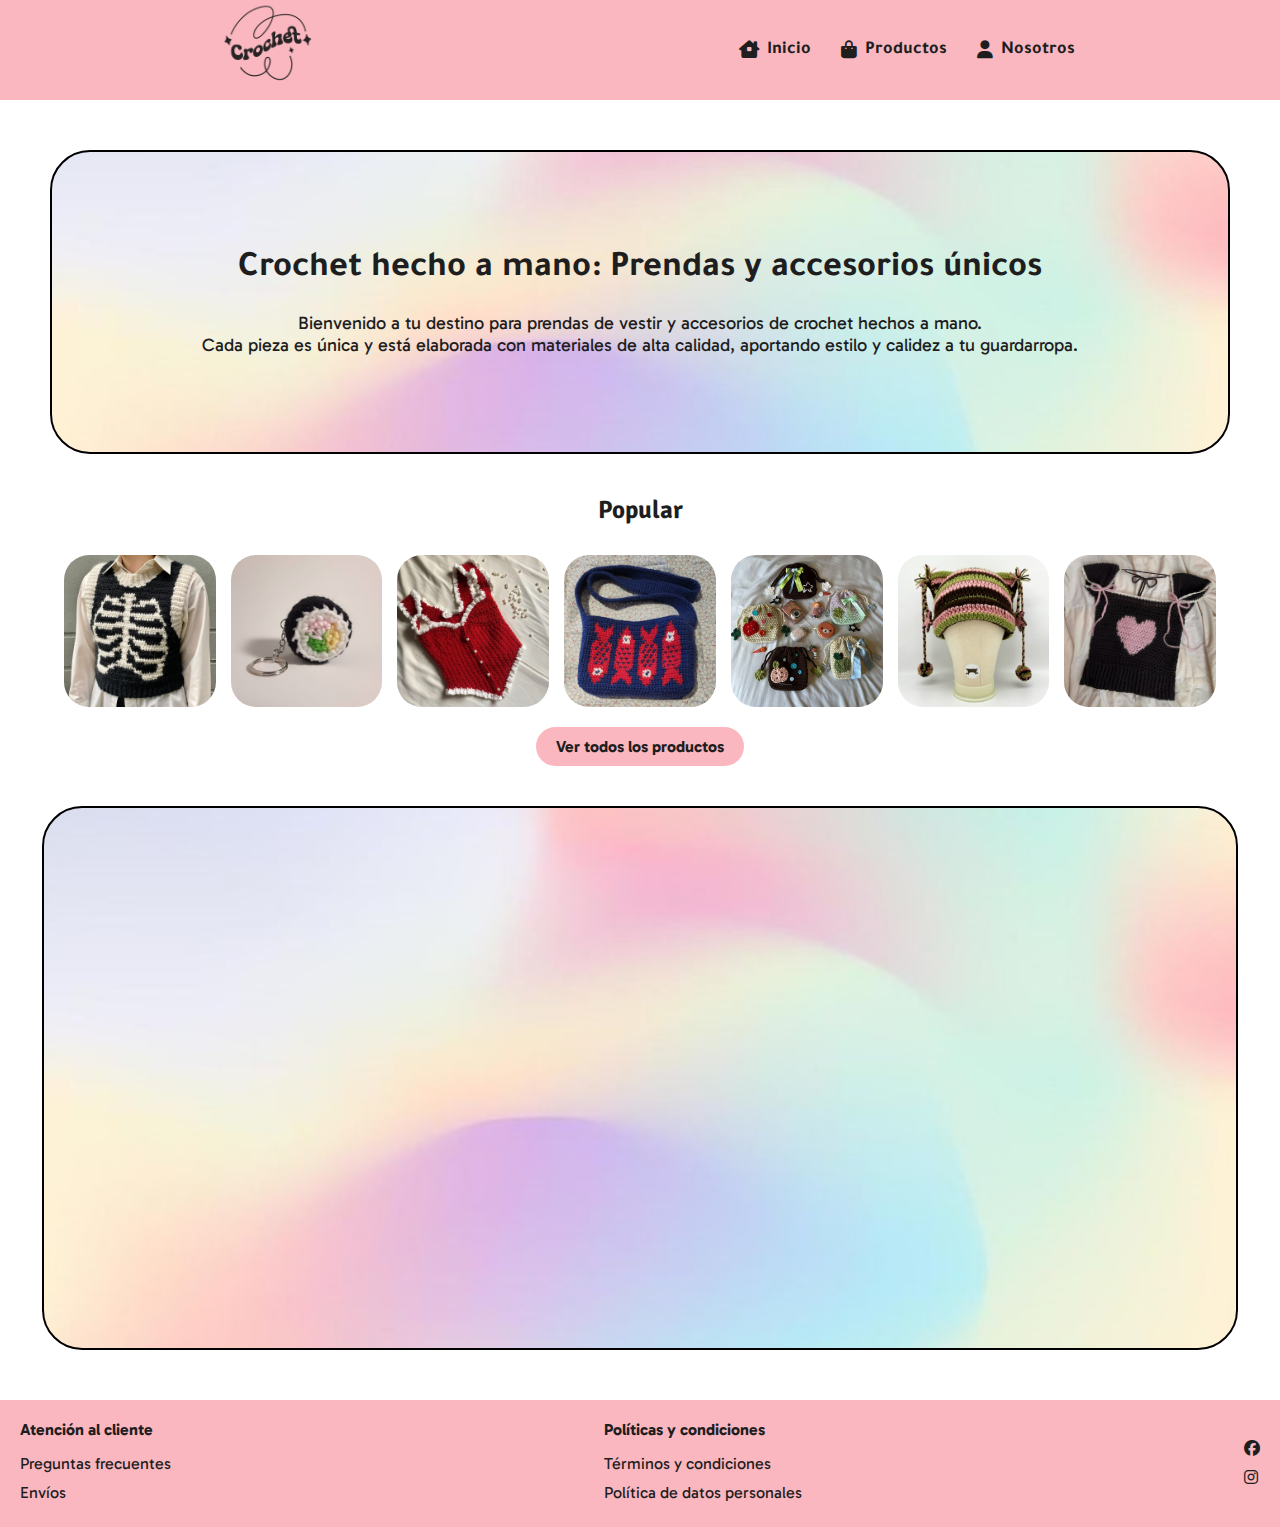
<file: index.html>
<!DOCTYPE html>
<html lang="en">
<head>
    <meta charset="UTF-8">
    <meta name="viewport" content="width=device-width, initial-scale=1.0">
    <title>Crochet</title>
    <link rel="stylesheet" href="css/estilos.css">
    <link rel="stylesheet" href="css/all.min.css">
    <link href="https://fonts.googleapis.com/css2?family=Anek+Kannada:wght@100..800&family=Gabarito:wght@400..900&family=Shrikhand&family=Signika+Negative:wght@300..700&family=Tajawal:wght@200;300;400;500;700;800;900&display=swap" rel="stylesheet">
    <link rel="icon" href="imagen/icono1.png" type="image/png">
</head>

<body>
    <header>
        <div class="logo">
            <img src="imagen/logo.png" alt="Tu Logotipo">
        </div>
        <nav>
            <ul>
                <li><a href="index.html"><i class="fa-solid fa-house-chimney-window"></i>Inicio</a></li>
                <li><a href="productos.html"><i class="fa-solid fa-bag-shopping"></i>Productos</a></li>
                <li><a href="nosotros.html"><i class="fa-solid fa-user"></i>Nosotros</a></li>
            </ul>
        </nav>
    </header>

    <main>
        <section class="principal">
            <div class="contenidouno">
                <h1>Crochet hecho a mano: Prendas y accesorios únicos</h1>
                <p>Bienvenido a tu destino para prendas de vestir y accesorios de crochet hechos a mano. 
                   <br> Cada pieza es única y está elaborada con materiales de alta calidad, aportando estilo y calidez a tu guardarropa.
                </p>
            </div>
        </section>

        <div>
            <h2 class="gallery-title">Popular</h2>
        </div>
         
        <section class="gallery">
            <img src="imagen/ropa1.jpg" alt="Producto 2">
            <img src="imagen/accesorio11.jpg" alt="Producto 3">
            <img src="imagen/ropa7.jpg" alt="Producto 4">
            <img src="imagen/accesorio4.jpg" alt="Producto 5">
            <img src="imagen/accesorio1.jpg" alt="Producto 6">
            <img src="imagen/accesorio13.jpg" alt="Producto 7">
            <img src="imagen/ropa3.jpg" alt="Producto 8">
        </section>

        <div class="products-link">
            <a href="productos.html">Ver todos los productos</a>
        </div>

        <div class="video-container">
            <iframe 
                src="https://www.youtube.com/embed/tyuWQ9qdp2U?autoplay=1&controls=0&mute=1&loop=1&playlist=tyuWQ9qdp2U" 
                title="YouTube video player" 
                frameborder="0" 
                allow="accelerometer; autoplay; clipboard-write; encrypted-media; gyroscope; picture-in-picture" 
                allowfullscreen>
            </iframe>
        </div>
        


    </main>


    <footer>
        <div>
            <h4>Atención al cliente</h4>
            <a href="#">Preguntas frecuentes</a>
            <a href="https://www.olvacourier.com/"target="_blank">Envíos</a>
        </div>
        <div>
            <h4>Políticas y condiciones</h4>
            <a href="#">Términos y condiciones</a>
            <a href="#">Política de datos personales</a>
        </div>
        <div class="social-media">
            <a href="https://facebook.com" target="_blank" aria-label="Facebook">
                <i class="fa-brands fa-facebook"></i>
            </a>
            <a href="https://instagram.com" target="_blank" aria-label="Instagram">
                <i class="fa-brands fa-instagram"></i>
            </a>
        </div>
    </footer>

</body>
</html>
</file>
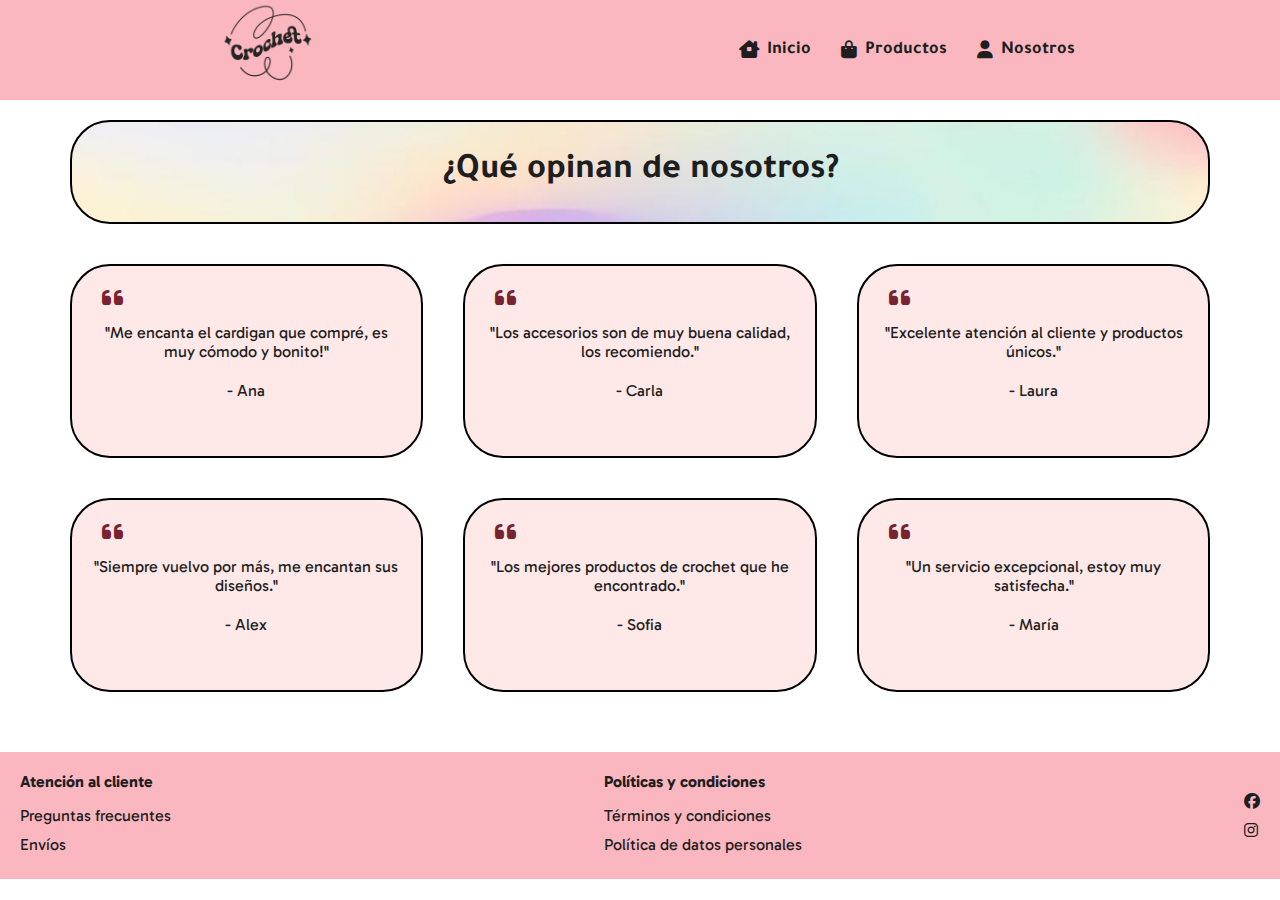
<file: nosotros.html>
<!DOCTYPE html>
<html lang="en">
<head>
    <meta charset="UTF-8">
    <meta name="viewport" content="width=device-width, initial-scale=1.0">
    <title>Crochet</title>
    <link rel="stylesheet" href="css/nosotros.css">
    <link rel="stylesheet" href="css/all.min.css">
    <link href="https://fonts.googleapis.com/css2?family=Anek+Kannada:wght@100..800&family=Gabarito:wght@400..900&family=Shrikhand&family=Signika+Negative:wght@300..700&family=Tajawal:wght@200;300;400;500;700;800;900&display=swap" rel="stylesheet">
    <link rel="icon" href="imagen/icono1.png" type="image/png">
</head>
<body>
    <header>
        <div class="logo">
            <img src="imagen/logo.png" alt="Tu Logotipo">
        </div>
        <nav>
            <ul>
                <li><a href="index.html"><i class="fa-solid fa-house-chimney-window"></i>Inicio</a></li>
                <li><a href="productos.html"><i class="fa-solid fa-bag-shopping"></i>Productos</a></li>
                <li><a href="nosotros.html"><i class="fa-solid fa-user"></i>Nosotros</a></li>
            </ul>
        </nav>
    </header>

    <main>
        <section class="principal">
            <div class="contenidouno">
                <h1>¿Qué opinan de nosotros?</h1>
            </div>
        </section>
    
        <div class="opinions-gallery">
            <div class="opinion-card">
                <i class="fa-solid fa-quote-left"></i>
                <p>"Me encanta el cardigan que compré, es muy cómodo y bonito!"</p>
                <p>- Ana</p>
            </div>
            <div class="opinion-card">
                <i class="fa-solid fa-quote-left"></i>
                <p>"Los accesorios son de muy buena calidad, los recomiendo."</p>
                <p>- Carla</p>
            </div>
            <div class="opinion-card">
                <i class="fa-solid fa-quote-left"></i>
                <p>"Excelente atención al cliente y productos únicos."</p>
                <p>- Laura</p>
            </div>
            <div class="opinion-card">
                <i class="fa-solid fa-quote-left"></i>
                <p>"Siempre vuelvo por más, me encantan sus diseños."</p>
                <p>- Alex</p>
            </div>
            <div class="opinion-card">
                <i class="fa-solid fa-quote-left"></i>
                <p>"Los mejores productos de crochet que he encontrado."</p>
                <p>- Sofia</p>
            </div>
            <div class="opinion-card">
                <i class="fa-solid fa-quote-left"></i>
                <p>"Un servicio excepcional, estoy muy satisfecha."</p>
                <p>- María</p>
            </div>
        </div>
    </main>

    <footer>
        <div>
            <h4>Atención al cliente</h4>
            <a href="#">Preguntas frecuentes</a>
            <a href="https://www.olvacourier.com/"target="_blank">Envíos</a>
        </div>
        <div>
            <h4>Políticas y condiciones</h4>
            <a href="#">Términos y condiciones</a>
            <a href="#">Política de datos personales</a>
        </div>
        <div class="social-media">
            <a href="https://facebook.com" target="_blank" aria-label="Facebook">
                <i class="fa-brands fa-facebook"></i>
            </a>
            <a href="https://instagram.com" target="_blank" aria-label="Instagram">
                <i class="fa-brands fa-instagram"></i>
            </a>
        </div>
    </footer>
</body>
</html>
</file>
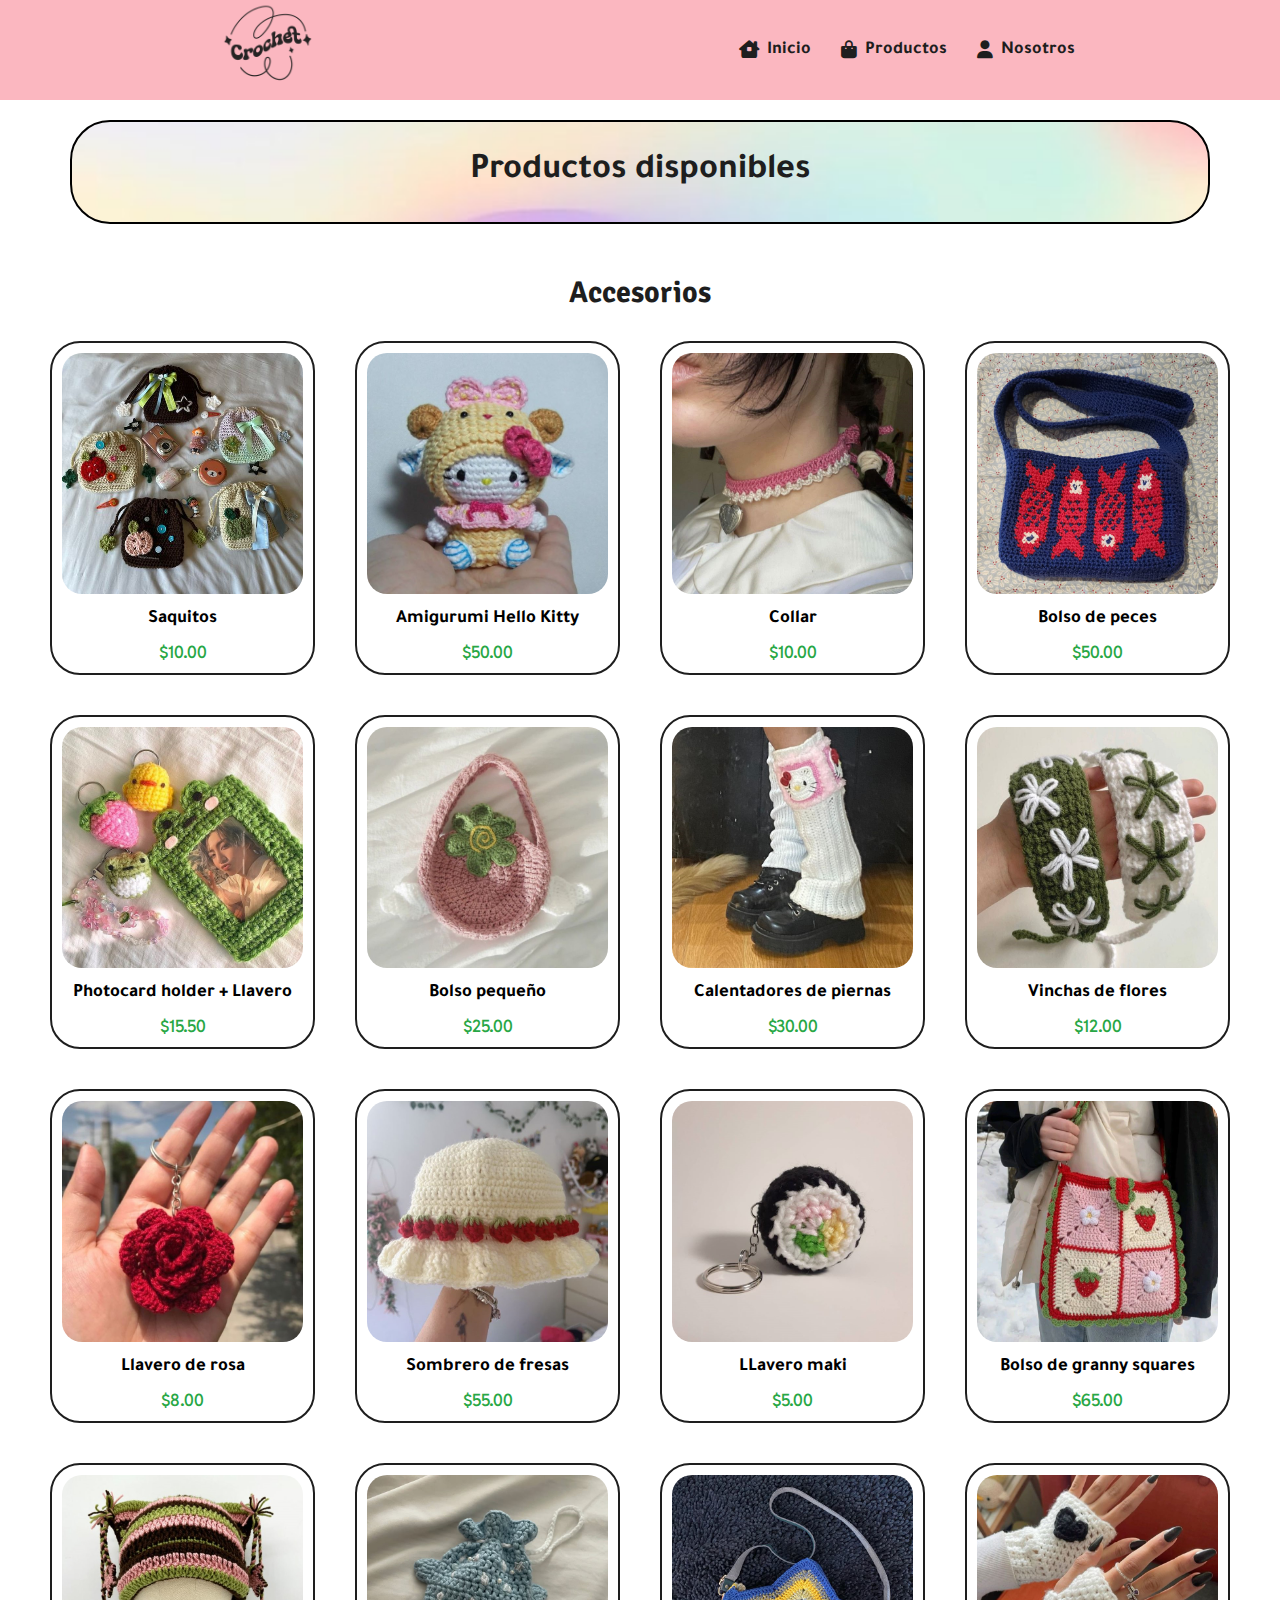
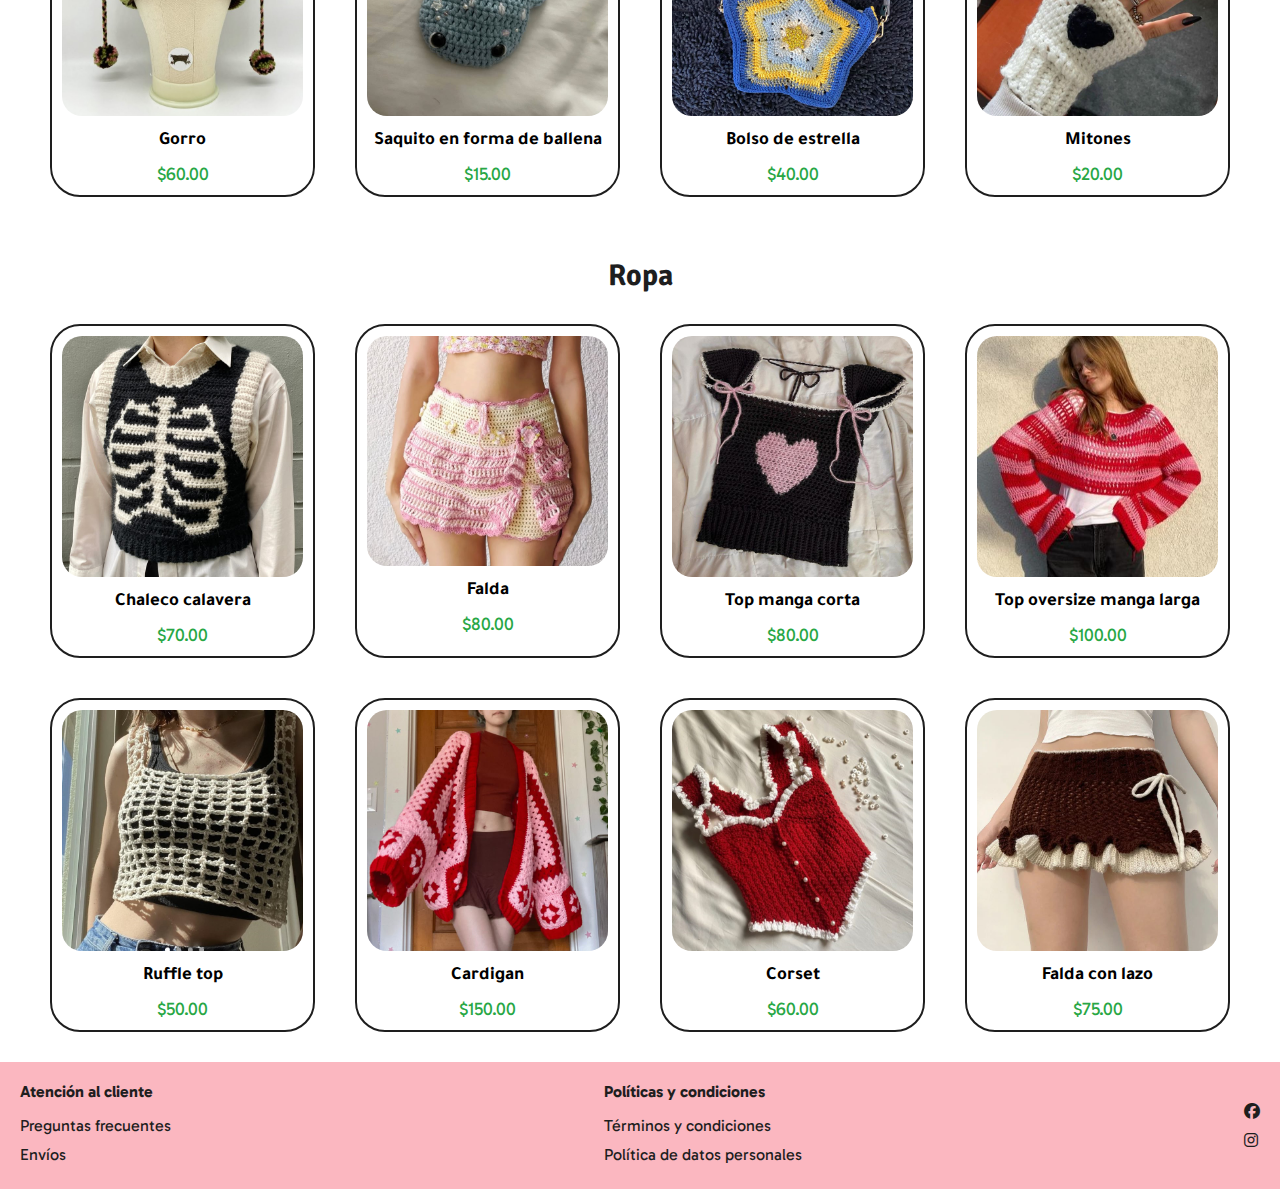
<file: productos.html>
<!DOCTYPE html>
<html lang="en">
<head>
    <meta charset="UTF-8">
    <meta name="viewport" content="width=device-width, initial-scale=1.0">
    <title>Crochet</title>
    <link rel="stylesheet" href="css/productos.css">
    <link rel="stylesheet" href="css/all.min.css">
    <link href="https://fonts.googleapis.com/css2?family=Anek+Kannada:wght@100..800&family=Gabarito:wght@400..900&family=Shrikhand&family=Signika+Negative:wght@300..700&family=Tajawal:wght@200;300;400;500;700;800;900&display=swap" rel="stylesheet">
    <link rel="icon" href="imagen/icono1.png" type="image/png">
</head>

    <body>
    <header>
        <div class="logo">
            <img src="imagen/logo.png" alt="Tu Logotipo">
        </div>
        <nav>
            <ul>
                <li><a href="index.html"><i class="fa-solid fa-house-chimney-window"></i>Inicio</a></li>
                <li><a href="productos.html"><i class="fa-solid fa-bag-shopping"></i>Productos</a></li>
                <li><a href="nosotros.html"><i class="fa-solid fa-user"></i>Nosotros</a></li>
            </ul>
        </nav>
    </header>

    <main>
        <section class="principal">
            <div class="contenidouno">
                <h1>Productos disponibles</h1>
        </section>

        <h2 class="productos-titulo">Accesorios</h2>
        <section class="productos-galeria">
            <div class="galeria-contenedor">
                <div class="producto">
                    <img src="imagen/accesorio1.jpg" alt="Accesorio 1">
                    <h3>Saquitos</h3>
                    <p>$10.00</p>
                </div>
                <div class="producto">
                    <img src="imagen/accesorio2.jpg" alt="Accesorio 2">
                    <h3>Amigurumi Hello Kitty</h3>
                    <p>$50.00</p>
                </div>
                <div class="producto">
                    <img src="imagen/accesorio3.jpg" alt="Accesorio 3">
                    <h3>Collar</h3>
                    <p>$10.00</p>
                </div>
                <div class="producto">
                    <img src="imagen/accesorio4.jpg" alt="Accesorio 4">
                    <h3>Bolso de peces</h3>
                    <p>$50.00</p>
                </div>
                <div class="producto">
                    <img src="imagen/accesorio5.jpg" alt="Accesorio 5">
                    <h3>Photocard holder + Llavero</h3>
                    <p>$15.50</p>
                </div>
                <div class="producto">
                    <img src="imagen/accesorio6.jpg" alt="Accesorio 6">
                    <h3>Bolso pequeño</h3>
                    <p>$25.00</p>
                </div>
                <div class="producto">
                    <img src="imagen/accesorio7.jpg" alt="Accesorio 7">
                    <h3>Calentadores de piernas</h3>
                    <p>$30.00</p>
                </div>
                <div class="producto">
                    <img src="imagen/accesorio8.jpg" alt="Accesorio 8">
                    <h3>Vinchas de flores</h3>
                    <p>$12.00</p>
                </div>
                <div class="producto">
                    <img src="imagen/accesorio9.jpg" alt="Accesorio 9">
                    <h3>Llavero de rosa</h3>
                    <p>$8.00</p>
                </div>
                <div class="producto">
                    <img src="imagen/accesorio10.jpg" alt="Accesorio 10">
                    <h3>Sombrero de fresas</h3>
                    <p>$55.00</p>
                </div>
                <div class="producto">
                    <img src="imagen/accesorio11.jpg" alt="Accesorio 11">
                    <h3>LLavero maki</h3>
                    <p>$5.00</p>
                </div>
                <div class="producto">
                    <img src="imagen/accesorio12.jpg" alt="Accesorio 12">
                    <h3>Bolso de granny squares</h3>
                    <p>$65.00</p>
                </div>
                <div class="producto">
                    <img src="imagen/accesorio13.jpg" alt="Accesorio 13">
                    <h3>Gorro</h3>
                    <p>$60.00</p>
                </div>
                <div class="producto">
                    <img src="imagen/accesorio14.jpg" alt="Accesorio 14">
                    <h3>Saquito en forma de ballena</h3>
                    <p>$15.00</p>
                </div>
                <div class="producto">
                    <img src="imagen/accesorio15.jpg" alt="Accesorio 15">
                    <h3>Bolso de estrella</h3>
                    <p>$40.00</p>
                </div>
                <div class="producto">
                    <img src="imagen/accesorio16.jpg" alt="Accesorio 16">
                    <h3>Mitones</h3>
                    <p>$20.00</p>
                </div>
            </div>
        </section>


        <h2 class="productos-titulo">Ropa</h2>
        <section class="productos-galeria">
            <div class="galeria-contenedor">
                <!-- Sección de ropa -->
                <div class="producto">
                    <img src="imagen/ropa1.jpg" alt="Ropa 1">
                    <h3>Chaleco calavera</h3>
                    <p>$70.00</p>
                </div>
                <div class="producto">
                    <img src="imagen/ropa2.jpg" alt="Ropa 2">
                    <h3>Falda</h3>
                    <p>$80.00</p>
                </div>
                <div class="producto">
                    <img src="imagen/ropa3.jpg" alt="Ropa 3">
                    <h3>Top manga corta</h3>
                    <p>$80.00</p>
                </div>
                <div class="producto">
                    <img src="imagen/ropa4.jpg" alt="Ropa 4">
                    <h3>Top oversize manga larga</h3>
                    <p>$100.00</p>
                </div>
                <div class="producto">
                    <img src="imagen/ropa5.jpg" alt="Ropa 5">
                    <h3>Ruffle top</h3>
                    <p>$50.00</p>
                </div>
                <div class="producto">
                    <img src="imagen/ropa6.jpg" alt="Ropa 6">
                    <h3>Cardigan</h3>
                    <p>$150.00</p>
                </div>
                <div class="producto">
                    <img src="imagen/ropa7.jpg" alt="Ropa 7">
                    <h3>Corset</h3>
                    <p>$60.00</p>
                </div>
                <div class="producto">
                    <img src="imagen/ropa8.jpg" alt="Ropa 8">
                    <h3>Falda con lazo</h3>
                    <p>$75.00</p>
                </div>
            </div>
        </section>


    </main>

    <footer>
        <div>
            <h4>Atención al cliente</h4>
            <a href="#">Preguntas frecuentes</a>
            <a href="https://www.olvacourier.com/"target="_blank">Envíos</a>
        </div>
        <div>
            <h4>Políticas y condiciones</h4>
            <a href="#">Términos y condiciones</a>
            <a href="#">Política de datos personales</a>
        </div>
        <div class="social-media">
            <a href="https://facebook.com" target="_blank" aria-label="Facebook">
                <i class="fa-brands fa-facebook"></i>
            </a>
            <a href="https://instagram.com" target="_blank" aria-label="Instagram">
                <i class="fa-brands fa-instagram"></i>
            </a>
        </div>
    </footer>
</body>
</html>
</file>
<file: css/estilos.css>
*{
    margin: 0;
    padding: 0;
}


header {
    display: flex;
    justify-content: space-around;
    align-items: center;
    background-color: #FBB7C0;
    position: fixed;
    top: 0;
    width: 100%;
    height: 100px;
    margin: 0;
    z-index:1000;
    font-family: "Tajawal", serif;
}

nav ul {
    list-style: none;
    margin: 0;
    padding: 0;
    display: flex;
    gap: 30px;
}

nav ul li {
    list-style-type: none;
}

nav ul li a {
    text-decoration: none;
    font-size: 18px;
    color: #1e1e1e;
    font-weight: bold;
    transition: color 0.3s ease;
    display: flex;
    align-items: center;
}

nav ul li a:hover {
    color: #782330; 
    background-color: #F894A3;
    padding: 10px;
    margin: -10px;
    border-radius: 20px;


}

nav ul li i {
    margin-right: 8px;
}


.logo{
    padding: 0 15px;
}
.logo img{
    width: 95px;
    height: auto;
}

main {
    margin-top: 150px; 
}


.principal {
    background-image: url('../imagen/fondo1.jpg');
    background-size: cover;
    background-position: center;
    height: 300px; 
    display: flex;
    flex-wrap: wrap;
    align-items: center;
    justify-content: center;
    margin-top: 0;
    margin-left: 50px;
    margin-right: 50px;
    border-radius: 40px;
    border: 2px solid black;
}



.principal h1 {
    font-size: 36px;
    color: #1e1e1e;
    margin-bottom: 20px;
    text-align: center;
    font-family: "Tajawal", serif;
    text-transform: bold;

}

.principal p {
    font-size: 18px;
    font-family: "Gabarito", sans-serif;
    color: #1e1e1e;
    text-align: center;
}


.gallery-title {
    text-align: center;
    font-size: 25px;
    font-weight: bold;
    color: #1e1e1e;
    margin-top: 40px;
    margin-bottom: 20px; 
    font-family: "Signika Negative", serif;
}


.gallery {
    display: grid;
    grid-template-columns: repeat(auto-fill, minmax(140px, 1fr)); 
    gap: 15px; 
    padding: 10px;
    background-color: #ffffff;
    width: 90%; 
    max-width: 1200px; 
    margin: 0 auto;
}

.gallery img {
    width: 100%; 
    height: auto;
    border-radius: 25px;
    transition: transform 0.3s ease;
}

.gallery img:hover {
    transform: scale(1.15); 
}


.products-link {
    text-align: center;
    margin: 20px 0;
    margin-bottom: 50px;
}

.products-link a {
    background-color: #FBB7C0;
    color: #1e1e1e;
    padding: 10px 20px;
    text-decoration: none;
    border-radius: 20px;
    font-weight: bold;
    font-size: 16px;
    transition: background-color 0.3s ease;
    font-family: "Gabarito", sans-serif;
}

.products-link a:hover {
    background-color: #F894A3;
}


.video-container {
    background-image: url('../imagen/fondo1.jpg');
    background-size: cover;
    background-position: center;
    padding: 20px;
    border-radius: 40px;
    text-align: center;
    margin: 50px auto;
    border: 2px solid black;
    display: flex;
    justify-content: center;
    width: 90%;
}

.video-container iframe {
    border-radius: 30px; 
    max-width: 100%; 
    width: 100%;
    height: 500px; /* Ajusta la altura según prefieras */
}

footer {
    background-color: #FBB7C0;
    padding: 20px;
    display: flex;
    justify-content: space-between;
    align-items: center;
}

footer div {
    display: flex;
    flex-direction: column;
}

footer a {
    color: #1e1e1e;
    text-decoration: none;
    margin: 5px 0;
    font-family: "Gabarito", sans-serif;
}

footer .social-media a {
    margin-left: 10px;
}

footer .social-media a :hover {
    color: #782330;
}

footer h4 {
    margin-bottom: 10px;
    color: #1e1e1e;
    font-family: "Gabarito", sans-serif;
}
</file>
<file: css/nosotros.css>
*{
    margin: 0;
    padding: 0;
}


header {
    display: flex;
    justify-content: space-around;
    align-items: center;
    background-color: #FBB7C0;
    position: fixed;
    top: 0;
    width: 100%;
    height: 100px;
    margin: 0;
    z-index:1000;
    font-family: "Tajawal", serif;
}

nav ul {
    list-style: none;
    margin: 0;
    padding: 0;
    display: flex;
    gap: 30px;
}

nav ul li {
    list-style-type: none;
}

nav ul li a {
    text-decoration: none;
    font-size: 18px;
    color: #1e1e1e;
    font-weight: bold;
    transition: color 0.3s ease;
    display: flex;
    align-items: center;
}

nav ul li a:hover {
    color: #782330; 
    background-color: #F894A3;
    padding: 10px;
    margin: -10px;
    border-radius: 20px;

}

nav ul li i {
    margin-right: 8px;
}


.logo{
    padding: 0 15px;
}
.logo img{
    width: 95px;
    height: auto;
}

main {
    padding: 120px 20px 20px;
}

.principal {
    background-image: url('../imagen/fondo1.jpg');
    background-size: cover;
    background-position: center;
    height: 100px; 
    display: flex;
    flex-wrap: wrap;
    align-items: center;
    justify-content: center;
    margin-top: 0;
    margin-left: 50px;
    margin-right: 50px;
    border-radius: 40px;
    border: 2px solid black;
}

.principal h1 {
    font-size: 36px;
    color: #1e1e1e;
    text-align: center;
    font-family: "Tajawal", serif;
    text-transform: bold;
}

.opinions-gallery {
    display: grid; 
    grid-template-columns: repeat(3, 1fr); 
    gap: 40px;
    width: 92%; 
    margin: 20px auto; 
    padding: 20px; 
}

.opinion-card {
    background-color: #ffe8e8; 
    padding: 20px;
    border-radius: 40px; 
    text-align: center;
    transition: transform 0.2s; 
    border: 2px solid black;
    position: relative; 
    display: flex; 
    flex-direction: column; 
    justify-content: center; 
    align-items: center; 
    height: 150px; 
}

.opinion-card:hover {
    transform: scale(1.25);
    z-index:900;
}

.opinion-card i {
    color: #782330;  
    font-size: 24px; 
    position: absolute; 
    top: 20px; 
    left: 30px; 
}

.opinion-card p {
    margin: 10px 0; 
    font-size: 16px; 
    font-family: "Gabarito", sans-serif;
    color: #1e1e1e;
    display: flex;
    flex-direction: column;
    justify-content: center; 
    text-align: center; 
}


footer {
    background-color: #FBB7C0;
    padding: 20px;
    display: flex;
    justify-content: space-between;
    align-items: center;
}

footer div {
    display: flex;
    flex-direction: column;
}

footer a {
    color: #1e1e1e;
    text-decoration: none;
    margin: 5px 0;
    font-family: "Gabarito", sans-serif;
}

footer .social-media a {
    margin-left: 10px;
}

footer .social-media a :hover {
    color: #782330;
}

footer h4 {
    margin-bottom: 10px;
    color: #1e1e1e;
    font-family: "Gabarito", sans-serif;
}
</file>
<file: css/productos.css>
*{
    margin: 0;
    padding: 0;
}


header {
    display: flex;
    justify-content: space-around;
    align-items: center;
    background-color: #FBB7C0;
    position: fixed;
    top: 0;
    width: 100%;
    height: 100px;
    margin: 0;
    z-index:1000;
    font-family: "Tajawal", serif;
}

nav ul {
    list-style: none;
    margin: 0;
    padding: 0;
    display: flex;
    gap: 30px;
}

nav ul li {
    list-style-type: none;
}

nav ul li a {
    text-decoration: none;
    font-size: 18px;
    color: #1e1e1e;
    font-weight: bold;
    transition: color 0.3s ease;
    display: flex;
    align-items: center;
}

nav ul li a:hover {
    color: #782330; 
    background-color: #F894A3;
    padding: 10px;
    margin: -10px;
    border-radius: 20px;


}

nav ul li i {
    margin-right: 8px;
}


.logo{
    padding: 0 15px;
}
.logo img{
    width: 95px;
    height: auto;
}



main {
    padding: 120px 20px 20px;
}

.principal {
    background-image: url('../imagen/fondo1.jpg');
    background-size: cover;
    background-position: center;
    height: 100px; 
    display: flex;
    flex-wrap: wrap;
    align-items: center;
    justify-content: center;
    margin-top: 0;
    margin-left: 50px;
    margin-right: 50px;
    border-radius: 40px;
    border: 2px solid black;
}

.principal h1 {
    font-size: 36px;
    color: #1e1e1e;
    text-align: center;
    font-family: "Tajawal", serif;
    text-transform: bold;

}

.productos-titulo {
    text-align: center;
    font-size: 30px;
    margin-bottom: 20px;
    margin-top: 50px;
    font-family: "Signika Negative", serif;
    color: #1e1e1e;
}

.productos-galeria {
    max-width: 1200px;
    margin: 0 auto;
}

.galeria-contenedor {
    display: grid;
    grid-template-columns: repeat(auto-fill, minmax(250px, 1fr));
    gap: 20px;
}

.producto {
    flex: 1 1 30%;
    margin: 10px;
    background-color: white;
    border: 2px solid #1e1e1e;
    border-radius: 30px;
    text-align: center;
    padding: 10px;
    transition: transform 0.3s, box-shadow 0.3s; 
}

.producto:hover {
    transform: scale(1.03); 
    box-shadow: 0 4px 20px #F894A3;
    background-color: #ffe0e3;
}

.producto img {
    width: 100%;
    height: auto;
    border-radius: 20px;
}


.producto h3 {
    margin: 10px 0;
    font-family: "Tajawal", serif;
}

.producto p {
    font-size: 18px;
    color: #28a745;
    font-family: "Gabarito", sans-serif;
    text-transform: bold;
}





footer {
    background-color: #FBB7C0;
    padding: 20px;
    display: flex;
    justify-content: space-between;
    align-items: center;
}

footer div {
    display: flex;
    flex-direction: column;
}

footer a {
    color: #1e1e1e;
    text-decoration: none;
    margin: 5px 0;
    font-family: "Gabarito", sans-serif;
}

footer .social-media a {
    margin-left: 10px;
}

footer .social-media a :hover {
    color: #782330;
}

footer h4 {
    margin-bottom: 10px;
    color: #1e1e1e;
    font-family: "Gabarito", sans-serif;
}
</file>
